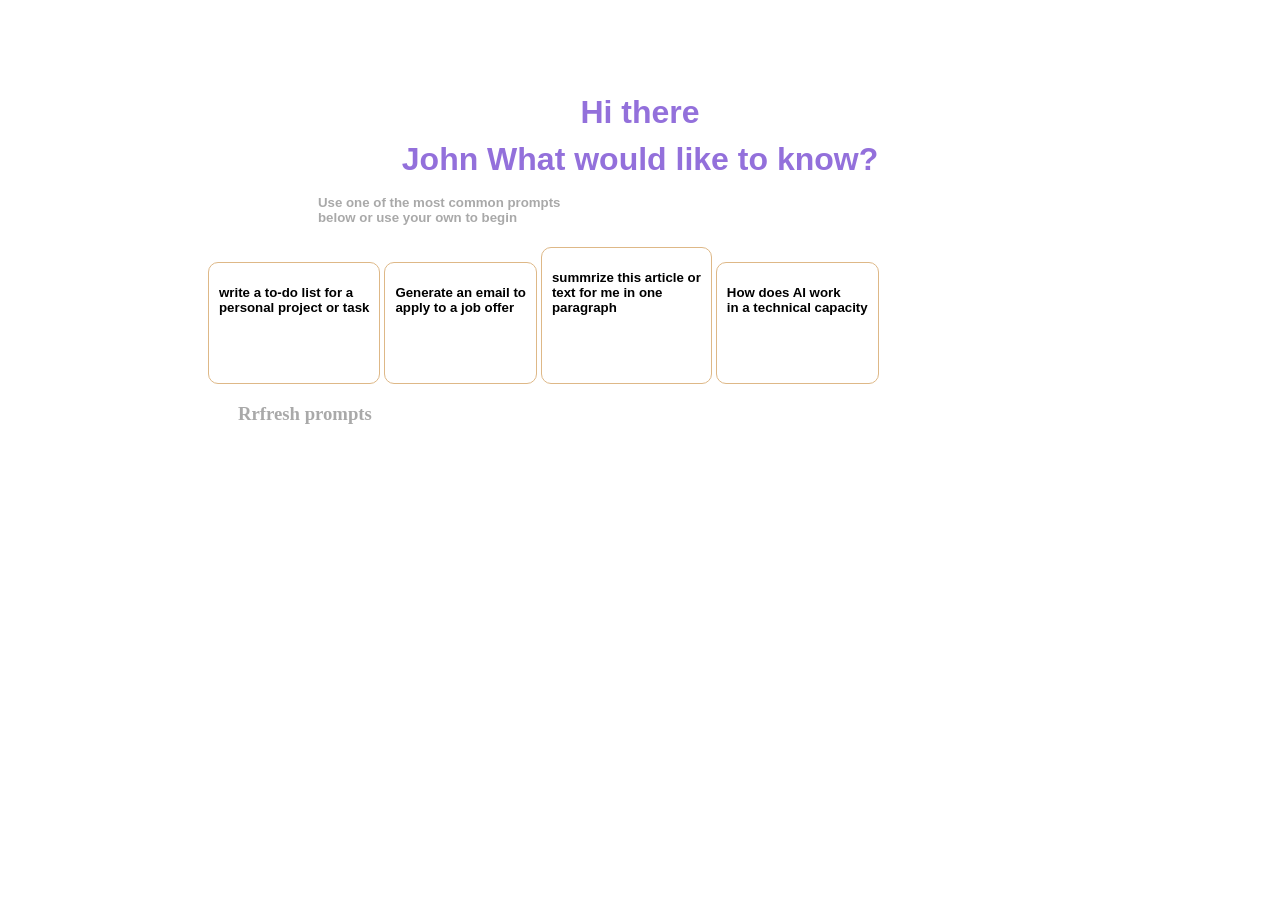
<file: Milestone - 1/Module-1&2 mix projects/A landing page.html/index.html>
<!DOCTYPE html>
<html lang="en">

<head>
    <meta charset="UTF-8">
    <meta name="viewport" content="width=device-width, initial-scale=1.0">
    <title>Document</title>
    <style>
        .word {
            /* margin-top: 100px; */
            color: mediumpurple;
            text-align: center;
            font-weight: 600;
            font-family: 'Segoe UI', Tahoma, Geneva, Verdana, sans-serif;
            line-height: 80%;
        }

        .word2 {
            /* background-color: aquamarine; */
            margin-left: 100px;
            margin-top: 100px;
            margin-right: 100px;

        }

        .new {
            display: inline-block;
            font-family: 'Trebuchet MS', 'Lucida Sans Unicode', 'Lucida Grande', 'Lucida Sans', Arial, sans-serif;
            padding-left: 10px;
            padding-right: 10px;
            padding-bottom: 20px;
            margin-left: 100px;
            border-style: solid;
            border-radius: 10px;
            border-width: 1px;
            border-color: burlywood;
            height: 100px;
            /* background-color: burlywood; */
        }

        .new2 {
            display: inline-block;
            font-family: 'Trebuchet MS', 'Lucida Sans Unicode', 'Lucida Grande', 'Lucida Sans', Arial, sans-serif;
            padding-left: 10px;
            padding-right: 10px;
            padding-bottom: 20px;
            border-style: solid;
            border-radius: 10px;
            border-width: 1px;
            border-color: burlywood;
            height: 100px;
            /* background-color: chartreuse; */
        }

        .new3 {
            display: inline-block;
            font-family: 'Trebuchet MS', 'Lucida Sans Unicode', 'Lucida Grande', 'Lucida Sans', Arial, sans-serif;
            padding-left: 10px;
            padding-right: 10px;
            padding-bottom: 20px;
            border-style: solid;
            border-radius: 10px;
            border-width: 1px;
            border-color: burlywood;
            height: 115px;
            /* background-color: aqua; */
        }
    </style>
</head>

<body class="color">
    <div class="word2">
        <h1 class="word ">Hi there</h1>
        <h1 class="word">John What would like to know?</h1>
        <h5
            style="margin-left: 210px; color:  darkgray; font-family: 'Franklin Gothic Medium', 'Arial Narrow', Arial, sans-serif;">
            Use one of the most common prompts <br> below or use your own to begin</h5>
        <span class="new">
            <h5>write a to-do list for a <br> personal project
                or task
            </h5>
        </span>

        <span class="new2">
            <h5>Generate an email to <br> apply to a job offer</h5>
        </span>

        <span class="new3">
            <h5>summrize this article or <br> text for me in one <br> paragraph</h5>
        </span>

        <span class="new2">
            <h5>
                How does AI work <br> in a technical capacity
            </h5>
        </span>

        <h3 style="margin-left: 130px; color: darkgray;">Rrfresh prompts</h3>
    </div>
</body>

</html>
</file>
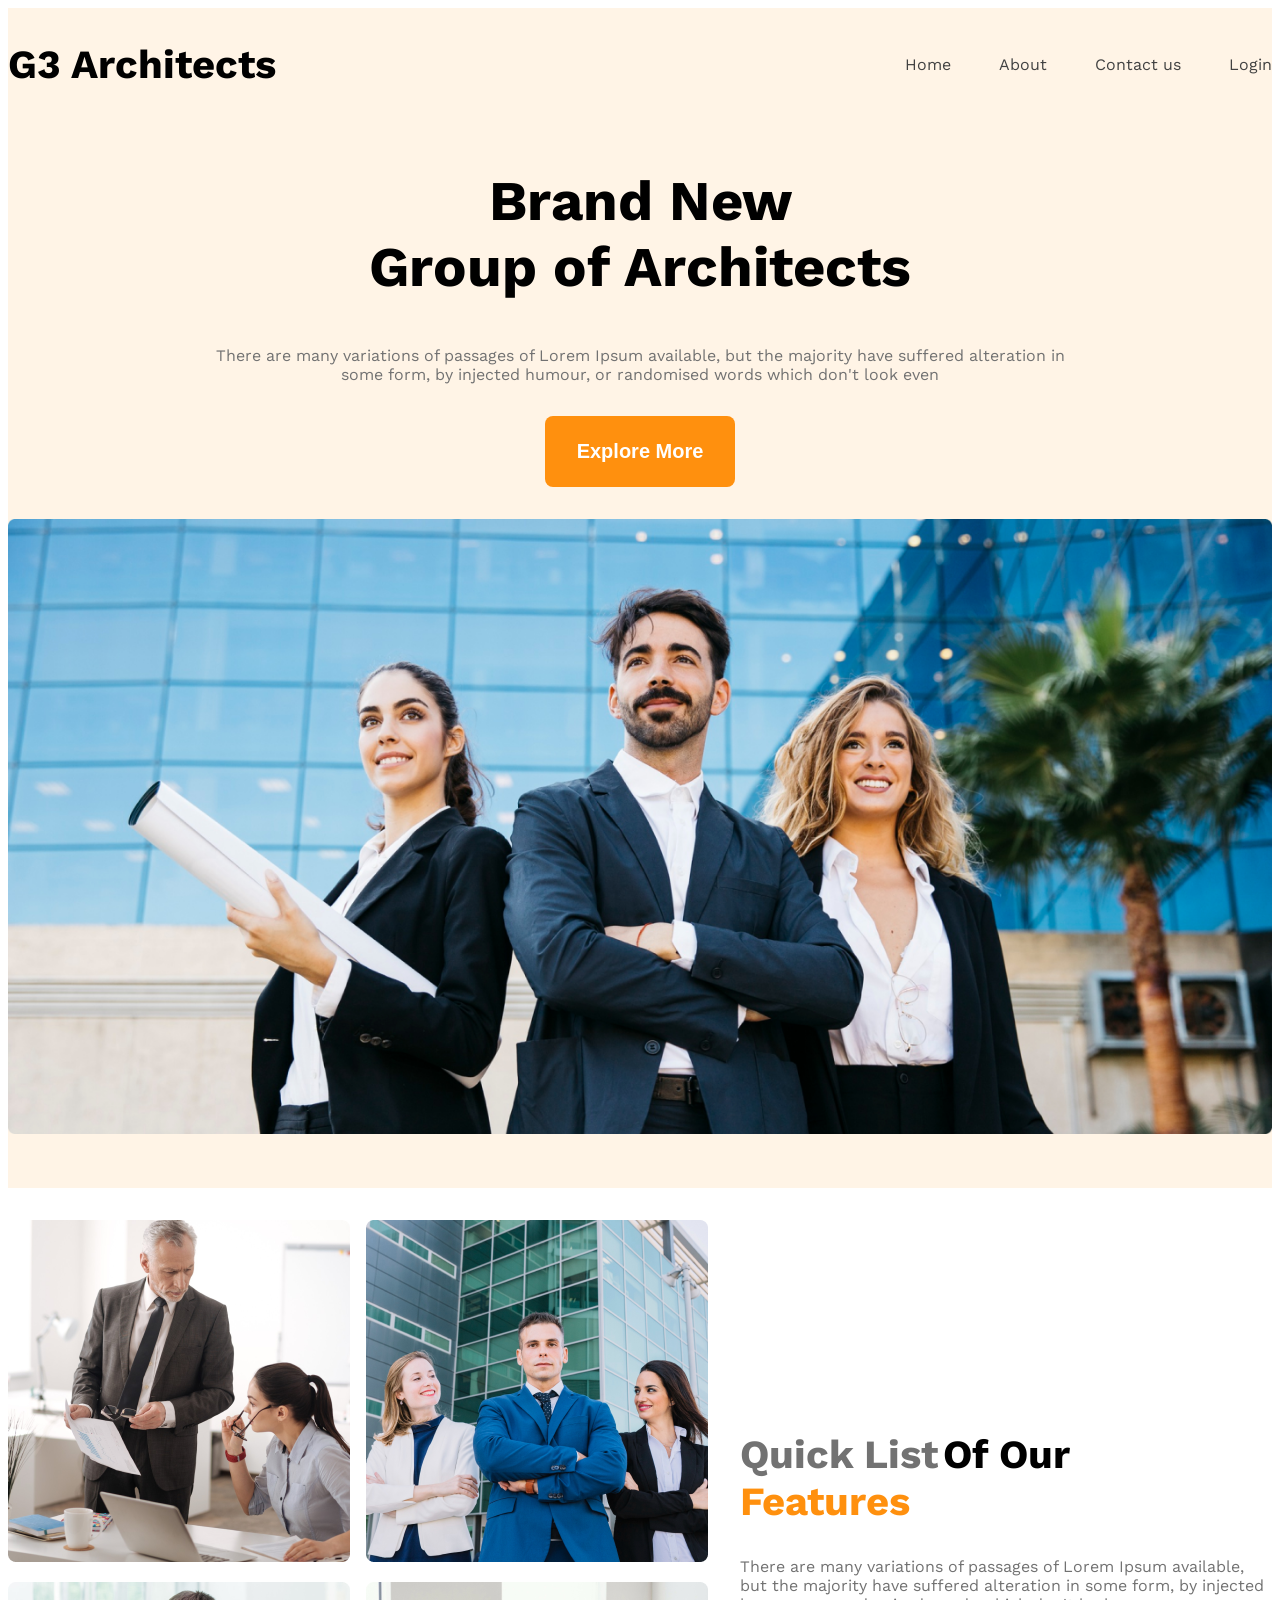
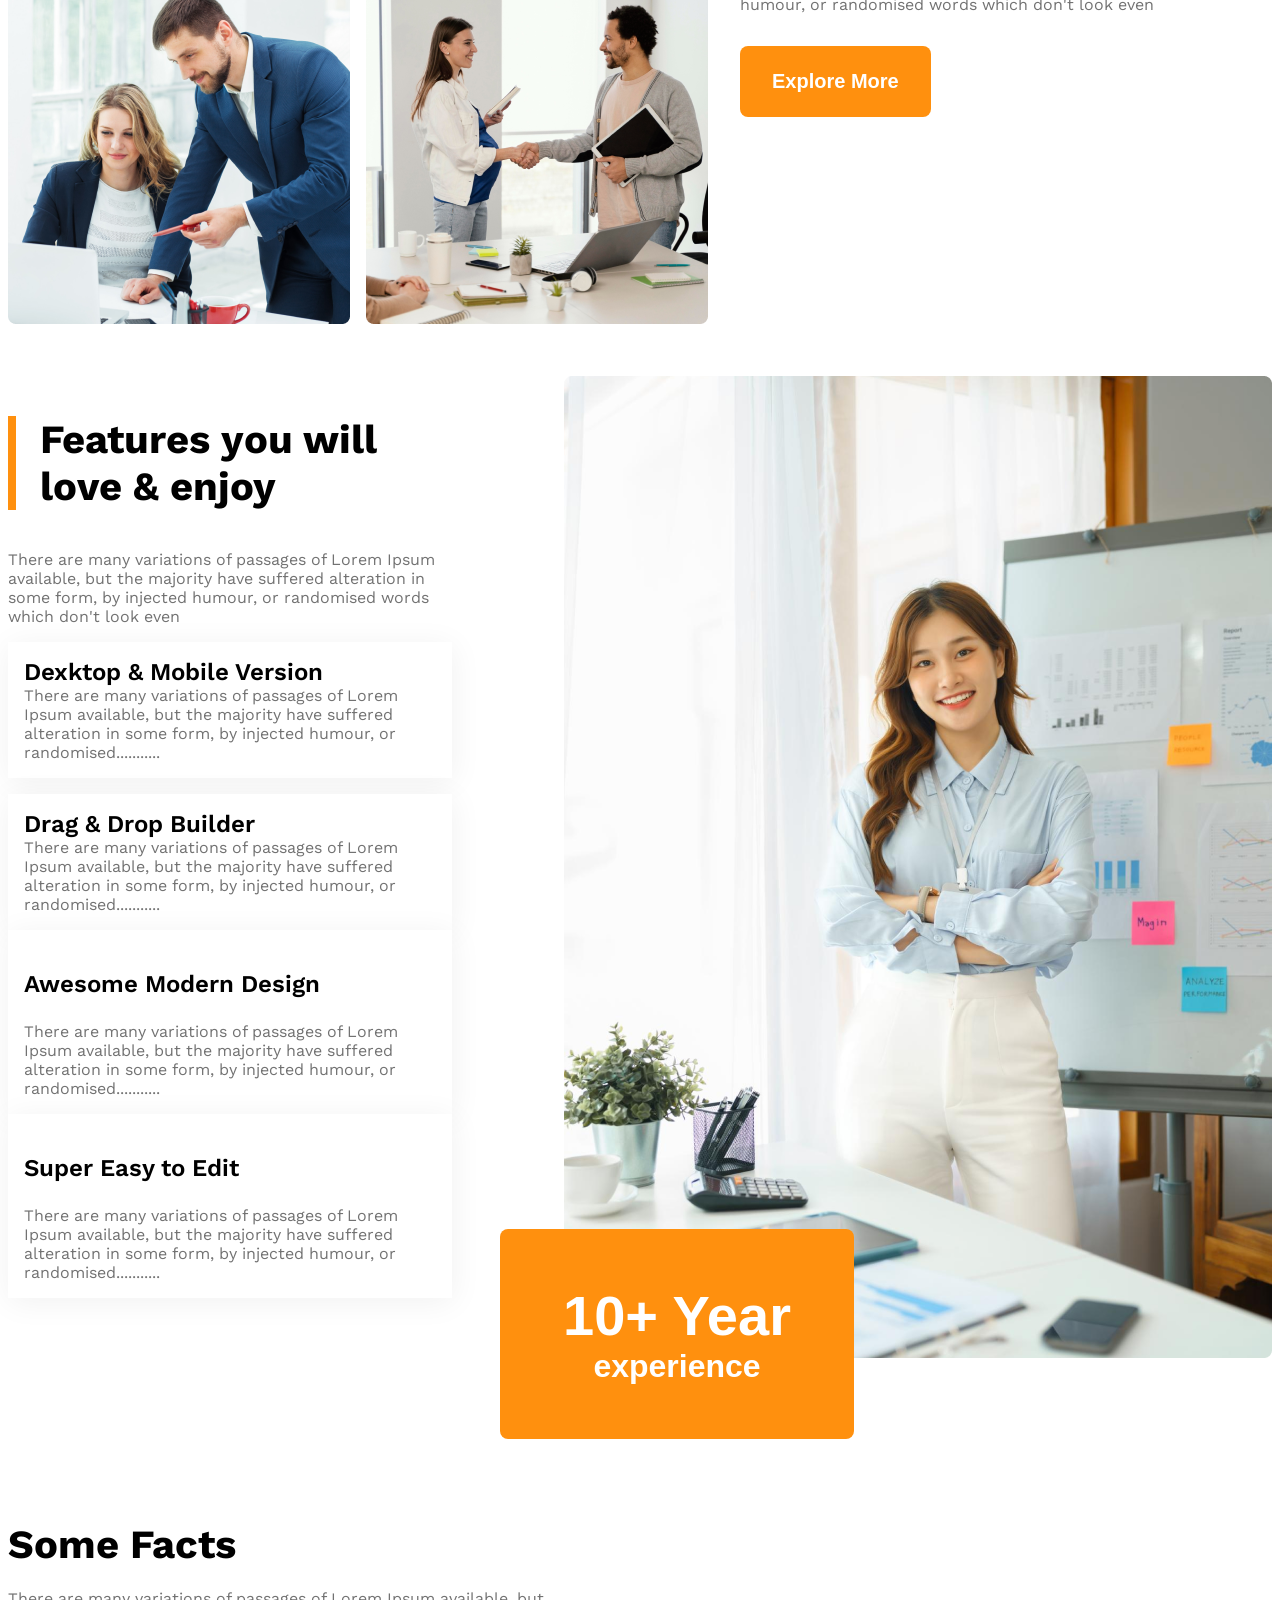
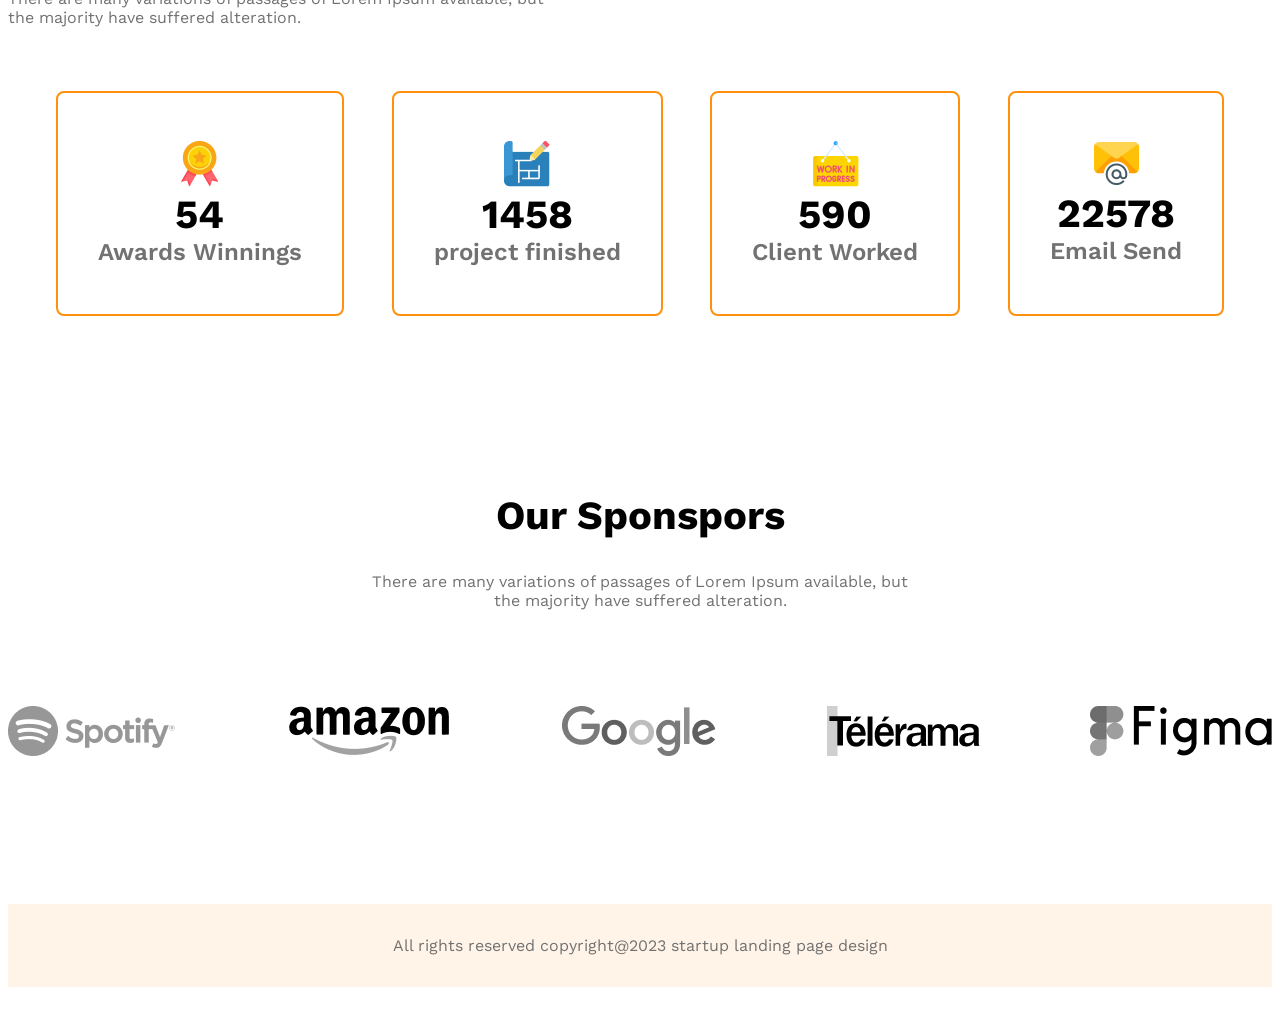
<file: Milestone - 2/Module - 9/project/index.html>
<!DOCTYPE html>
<html lang="en">

<head>
    <meta charset="UTF-8">
    <meta name="viewport" content="width=display-flex, initial-scale=1.0">
    <title>G3 Architects</title>
    <link rel="stylesheet" href="../styles/styles.css">
</head>

<body class="work-sans-font">
    <header class=" header-bg-color">
        <section class="max-width">
            <nav class="header-navbar">
                <h2 class="dark-1, font-45">G3 Architects</h2>
                <ul class="nav-ul-list">
                    <li><a class="font-16 dark-2" href="">Home</a></li>
                    <li><a class="font-16 dark-2" href="">About</a></li>
                    <li><a class="font-16 dark-2" href="">Contact us</a></li>
                    <li><a class="font-16 dark-2" href="">Login</a></li>
                </ul>
            </nav>

            <div class="brand-container">
                <h2 class="dark-1 font-64">Brand New <br>
                    Group of Architects
                </h2>

                <article class="dark-3 font-16 ">
                    There are many variations of passages of Lorem Ipsum available, but the majority have suffered
                    alteration in <br> some form, by injected humour, or randomised words which don't look even
                </article>

                <button class="btn-primary">Explore More</button>
            </div>

            <img class="banner-img" src="../g3-architects-resources/images/banner.png" alt="">
        </section>
    </header>

    <main>
        <!-- For Quick list and architecture -->
        <section class="max-width for-features-container">
            <div class="photo-gallery for-img">
                <div>
                    <img class="for-img" src="../g3-architects-resources/images/team1.png" alt="">
                </div>
                <div>
                    <img class="for-img" src="../g3-architects-resources/images/team2.png" alt="">
                </div>
                <div>
                    <img class="for-img" src="../g3-architects-resources/images/team3.png" alt="">
                </div>
                <div>
                    <img class="for-img" src="../g3-architects-resources/images/team4.png" alt="">
                </div>
            </div>

            <div class="featured-items">
                <span class="dark-3 font-45">Quick List</span> <span class="dark-1 font-45">Of Our</span> <br>
                <span class="color-orange font-45">Features</span>

                <article class="dark-3 font-16 quick-features">There are many variations of passages of Lorem Ipsum
                    available, <br> but the
                    majority have suffered
                    alteration in some form, by injected humour, or randomised words which don't look even</article>

                <button class="btn-primary2 quick-features">Explore More</button>
            </div>
        </section>


        <!-- For Features and experience section -->
        <section class="experience-section max-width">
            <div>
                <div>
                    <h3 style="padding-left: 1.5rem;" class="border-style dark-1 font-45">Features you will love & enjoy
                    </h3>
                    <article class="dark-3 font-16">There are many variations of passages of Lorem Ipsum available, but
                        the majority have
                        suffered alteration in some form, by injected humour, or randomised words which don't look even
                    </article>
                </div>

                <div class="experience-div">
                    <h3 class="font-18 dark-1 experience-margin">Dexktop & Mobile Version</h3>
                    <article class="dark-3 font-16">There are many variations of passages of Lorem Ipsum available, but
                        the majority have
                        suffered alteration in some form, by injected humour, or randomised...........</article>
                </div>

                <div class="experience-div">
                    <h3 class="font-18 dark-1 experience-margin">Drag & Drop Builder</h3>
                    <article class="dark-3 font-16">There are many variations of passages of Lorem Ipsum available, but
                        the majority have
                        suffered alteration in some form, by injected humour, or randomised...........</article>
                </div>

                <div class="experience-div experience-margin">
                    <h3 class="font-18 dark-1">Awesome Modern Design</h3>
                    <article class="dark-3 font-16">There are many variations of passages of Lorem Ipsum available, but
                        the majority have
                        suffered alteration in some form, by injected humour, or randomised...........</article>
                </div>

                <div class="experience-div experience-margin">
                    <h3 class="font-18 dark-1">Super Easy to Edit</h3>
                    <article class="dark-3 font-16">There are many variations of passages of Lorem Ipsum available, but
                        the majority have
                        suffered alteration in some form, by injected humour, or randomised...........</article>
                </div>
            </div>


            <div class="experience-div-img">
                <img class="experience-img" src="../g3-architects-resources/images/architect.png" alt="">
                <button class="btn-primary3">
                    <span class="font-64 font-white">10+ Year</span>
                    <span class="font-25 font-white">experience</span>
                </button>
            </div>

        </section>

        <div class="max-width some-facts">
            <h2 style="margin: 0;" class="dark-1 font-45">Some Facts</h2>
            <h4 style="margin-right: 2rem;" class="dark-3 font-16">There are many variations of passages of Lorem Ipsum
                available, but <br> the majority
                have suffered
                alteration.</h4>
        </div>

        <section class="project-details max-width">
            <div class="card-details">
                <img src="../g3-architects-resources/images/icons/ribon.png" alt=""><br>
                <span class="font-45 dark-1">54</span> <br>
                <span class="font-18 dark-3">Awards Winnings</span>
            </div>
            <div class="card-details">
                <img src="../g3-architects-resources/images/icons/projects.png" alt=""><br>
                <span class="font-45 dark-1">1458</span> <br>
                <span class="font-18 dark-3">project finished</span>
            </div>
            <div class="card-details">
                <img src="../g3-architects-resources/images/icons/customers.png" alt=""><br>
                <span class="font-45 dark-1">590</span> <br>
                <span class="font-18 dark-3">Client Worked</span>
            </div>
            <div class="card-details">
                <img src="../g3-architects-resources/images/icons/email.png" alt=""> <br>
                <span class="font-45 dark-1">22578</span> <br>
                <span class="font-18 dark-3">Email Send</span>
            </div>
        </section>

        <div class="Sponspors">
            <h2 class="font-45 dark-1">Our Sponspors</h2>
            <p class="font-16 dark-3">There are many variations of passages of Lorem Ipsum available, but <br> the
                majority
                have suffered
                alteration.</p>
        </div>

        <section class="sponsors-img max-width">
            <div class="sponsors-img-single">
                <img src="../g3-architects-resources/images/sponsors/spotify.png" alt="">
            </div>

            <div class="sponsors-img-single">
                <img src="../g3-architects-resources/images/sponsors/amazon.png" alt="">
            </div>

            <div class="sponsors-img-single">
                <img src="../g3-architects-resources/images/sponsors/google.png" alt="">
            </div>

            <div class="sponsors-img-single">
                <img src="../g3-architects-resources/images/sponsors/telerama.png" alt="">
            </div>

            <div class="sponsors-img-single">
                <img src="../g3-architects-resources/images/sponsors/figma.png" alt="">
            </div>
        </section>
    </main>

    <footer class="max-width" style="margin-top: 9rem; background-color: rgba(255, 244, 231, 1);">
        <h4 class="font-16 dark-3 footer-part">All rights reserved copyright@2023 startup landing page
            design</h4>
    </footer>
</body>

</html>
</file>
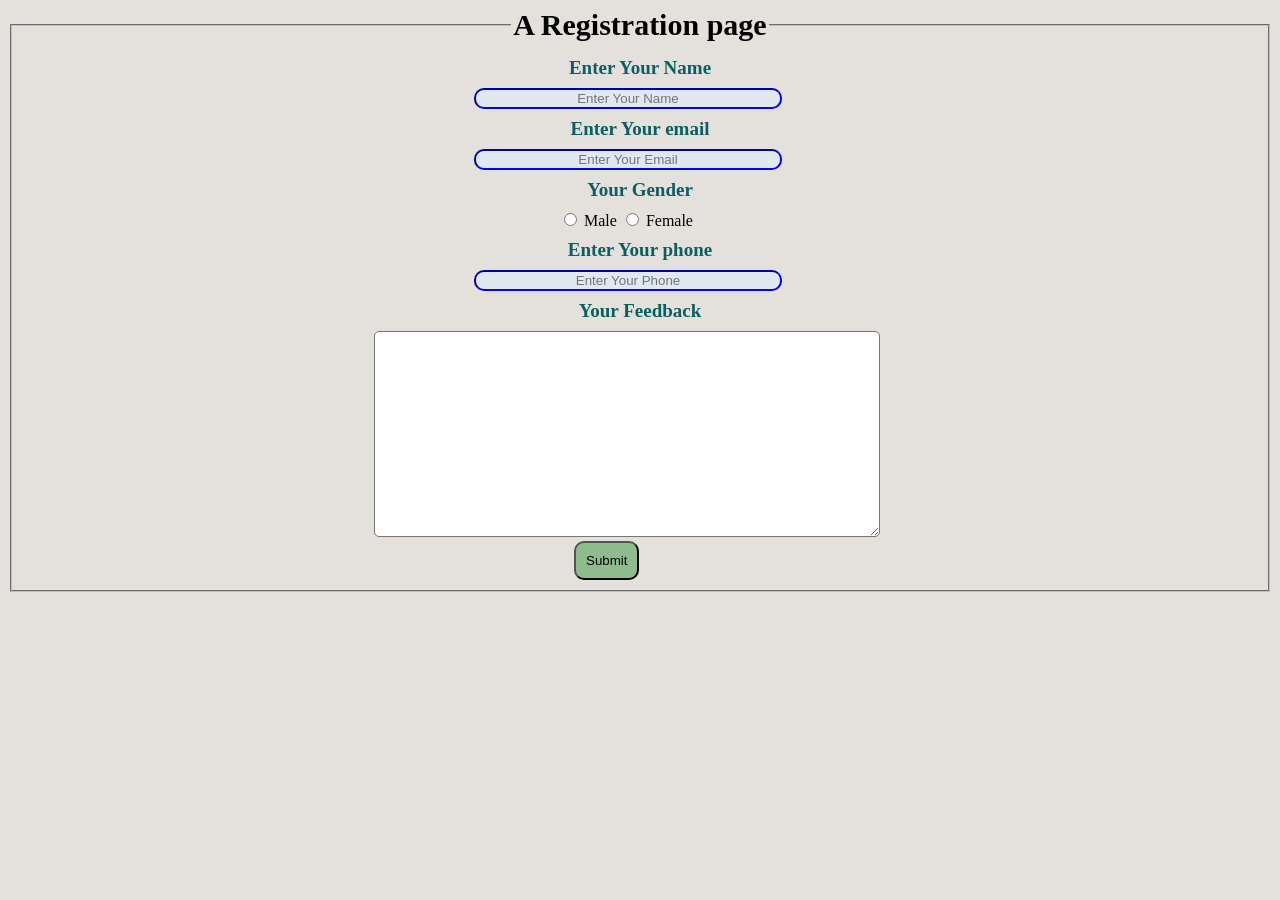
<file: Milestone - 1/Module-4/A-registration-form.html>
<!DOCTYPE html>
<html lang="en">

<head>
    <meta charset="UTF-8">
    <meta name="viewport" content="width=device-width, initial-scale=1.0">
    <title>Document</title>
    <style>
        form fieldset label {
            display: block;
            line-height: 40px;
            font-weight: bold;
            font-size: 19px;
            text-align: center;
            color: rgb(12, 94, 96);
            /* background-color: rgb(178, 223, 223);
            margin-right: 300px;
            margin-left: 300px ;
            border-radius: 10px; */
        }

        .input-field {
            border-radius: 10px;
            border-width: 2px;
            border-color: blue;
            width: 300px;
            margin-left: 450px;
            text-align: center;
            background-color: rgb(224, 232, 240);
        }

        .gender-item {
            margin-left: 540px;
            background-color: antiquewhite;
        }

        legend {
            font-weight: bold;
            font-size: 30px;
            text-align: center;
        }

        textarea {
            margin-left: 350px;
            width: 500px;
            height: 200px;
            border-radius: 5px;
        }

        .submit-button {
            margin-left: 550px;
            padding: 10px;
            border-radius: 10px;
            background-color: darkseagreen;
        }

        .submit-button:hover {
            background-color: aliceblue;
        }
    </style>
</head>

<body style="background-color: rgb(228, 225, 221);">
    <form action="">
        <fieldset>
            <legend>A Registration page</legend>

            <label for="name">Enter Your Name</label>
            <input class="input-field" required type="text" id="name" placeholder="Enter Your Name">

            <label for="email">Enter Your email</label>
            <input class="input-field" required type="email" id="email" placeholder="Enter Your Email">

            <label for="gender-item">Your Gender</label>
            <input class="gender-item" type="radio" id="gender" name="gender" required> Male
            <input type="radio" name="gender" id="gender" required> Female

            <label for="phone">Enter Your phone</label>
            <input class="input-field" type="tel" name="telephone" id="phone" placeholder="Enter Your Phone" required>

            <label for="feedback">Your Feedback</label>
            <textarea rows="10" name="" id="feedback" maxlength="500">
            </textarea>

            <input class="submit-button" type="submit">
        </fieldset>
    </form>
</body>

</html>
</file>
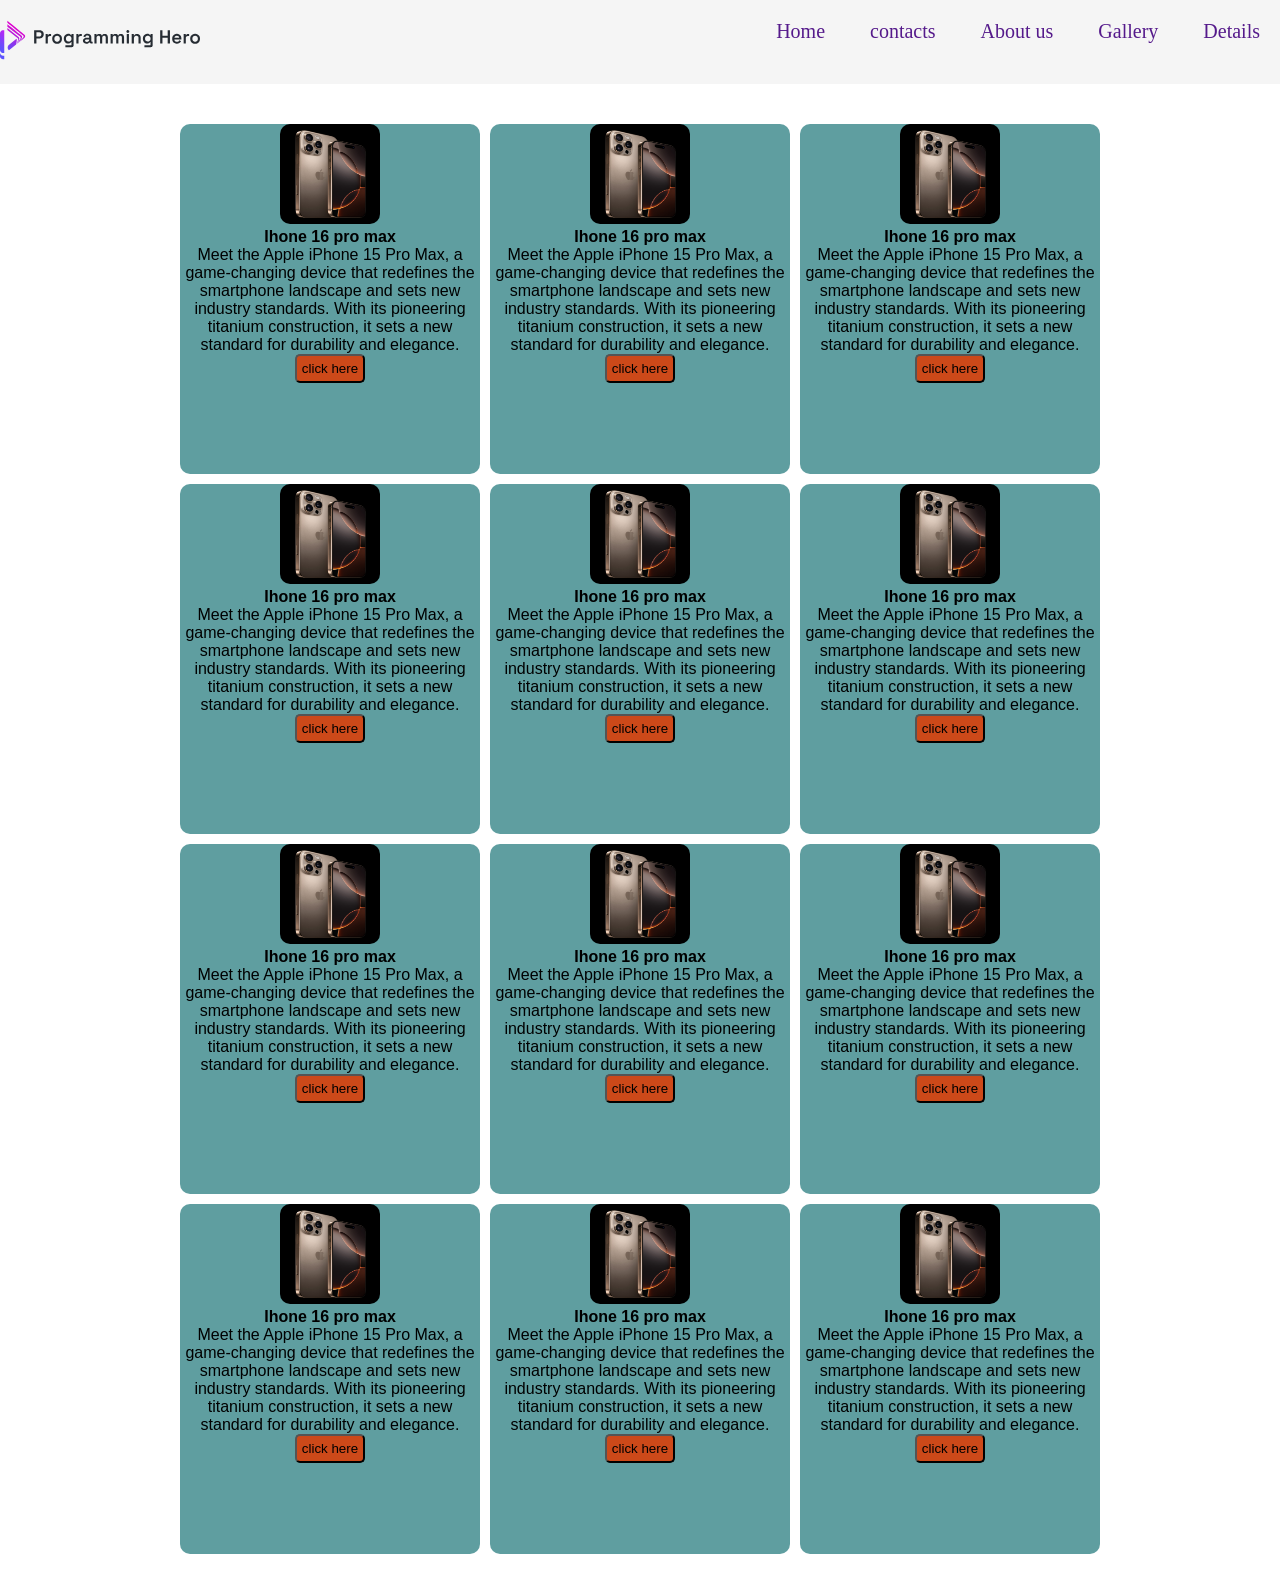
<file: Milestone - 1/Module-4/Nav_header_footer_main.html>
<!DOCTYPE html>
<html lang="en">

<head>
    <meta charset="UTF-8">
    <meta name="viewport" content="width=device-width, initial-scale=1.0">
    <title>A product landing page</title>
    <style>
        * {
            margin: 0;
            padding: 0;
        }

        header {
            background-color: whitesmoke;
        }

        main {
            margin: 40px;
        }

        .ul-container {
            display: flex;
            gap: 25px;
            padding: 10px;
            list-style-type: none;
            font-size: 20px;
            border-radius: 5px;
        }

        .li-item {
            /* background-color: rgb(234, 239, 248); */
            padding: 10px;
            border-radius: 10px;
        }

        .li-item:hover {
            background-color: aquamarine;
        }

        a {
            text-decoration: none;
        }

        .nav-container {
            display: flex;
            justify-content: space-between;
        }

        .for-h3 {
            font-size: 30px;
            background-color: aqua;
        }

        .new-container {
            height: 350px;
            width: 300px;
            background-color: cadetblue;
            border-radius: 10px;
            text-align: center;
            font-weight: 500;
            font-family: 'Segoe UI', Tahoma, Geneva, Verdana, sans-serif;
        }

        .div-parent {
            display: flex;
            justify-content: center;
            gap: 10px;
            flex-wrap: wrap;
        }

        .div-parent button:hover {
            background-color: cornsilk;
            cursor: pointer;
        }

        .btn {
            background-color: hsl(16, 78%, 45%);
            border-radius: 5px;
            padding: 5px;
        }

        .img {
            height: 100px;
            width: 100px;
            border-radius: 10px;
        }

        .div-img {
            height: 80px;
            width: 200px;
        }
    </style>
</head>

<body>
    <!-- This is header part -->
    <header>
        <nav class="nav-container">
            <div>
                <a href=""><img class="div-img" src="./ph.svg" alt=""></a>
            </div>
            <ul class="ul-container">
                <li class="li-item"><a href="">Home</a></li>
                <li class="li-item"><a href="">contacts</a></li>
                <li class="li-item"><a href="">About us</a></li>
                <li class="li-item"><a href="">Gallery</a></li>
                <li class="li-item"><a href="">Details</a></li>
            </ul>
        </nav>
    </header>

    <!-- This is the a main part -->
    <main>
        <div class="div-parent">
            <div class="new-container">
                <img class="img" src="./photo-1.jpg" alt="Ihone details">
                <h4>Ihone 16 pro max</h4>
                <p>Meet the Apple iPhone 15 Pro Max, a game-changing device that redefines the smartphone landscape and
                    sets new industry standards. With its pioneering titanium construction, it sets a new standard for
                    durability and elegance.

                </p>
                <button class="btn">click here</button>
            </div>

            <div class="new-container">
                <img class="img" src="./photo-1.jpg" alt="Ihone details">
                <h4>Ihone 16 pro max</h4>
                <p>Meet the Apple iPhone 15 Pro Max, a game-changing device that redefines the smartphone landscape and
                    sets new industry standards. With its pioneering titanium construction, it sets a new standard for
                    durability and elegance.

                </p>
                <button class="btn">click here</button>
            </div>

            <div class="new-container">
                <img class="img" src="./photo-1.jpg" alt="Ihone details">
                <h4>Ihone 16 pro max</h4>
                <p>Meet the Apple iPhone 15 Pro Max, a game-changing device that redefines the smartphone landscape and
                    sets new industry standards. With its pioneering titanium construction, it sets a new standard for
                    durability and elegance.

                </p>
                <button class="btn">click here</button>
            </div>

            <div class="new-container">
                <img class="img" src="./photo-1.jpg" alt="Ihone details">
                <h4>Ihone 16 pro max</h4>
                <p>Meet the Apple iPhone 15 Pro Max, a game-changing device that redefines the smartphone landscape and
                    sets new industry standards. With its pioneering titanium construction, it sets a new standard for
                    durability and elegance.

                </p>
                <button class="btn">click here</button>
            </div>

            <div class="new-container">
                <img class="img" src="./photo-1.jpg" alt="Ihone details">
                <h4>Ihone 16 pro max</h4>
                <p>Meet the Apple iPhone 15 Pro Max, a game-changing device that redefines the smartphone landscape and
                    sets new industry standards. With its pioneering titanium construction, it sets a new standard for
                    durability and elegance.

                </p>
                <button class="btn">click here</button>
            </div>

            <div class="new-container">
                <img class="img" src="./photo-1.jpg" alt="Ihone details">
                <h4>Ihone 16 pro max</h4>
                <p>Meet the Apple iPhone 15 Pro Max, a game-changing device that redefines the smartphone landscape and
                    sets new industry standards. With its pioneering titanium construction, it sets a new standard for
                    durability and elegance.

                </p>
                <button class="btn">click here</button>
            </div>

            <div class="new-container">
                <img class="img" src="./photo-1.jpg" alt="Ihone details">
                <h4>Ihone 16 pro max</h4>
                <p>Meet the Apple iPhone 15 Pro Max, a game-changing device that redefines the smartphone landscape and
                    sets new industry standards. With its pioneering titanium construction, it sets a new standard for
                    durability and elegance.

                </p>
                <button class="btn">click here</button>
            </div>

            <div class="new-container">
                <img class="img" src="./photo-1.jpg" alt="Ihone details">
                <h4>Ihone 16 pro max</h4>
                <p>Meet the Apple iPhone 15 Pro Max, a game-changing device that redefines the smartphone landscape and
                    sets new industry standards. With its pioneering titanium construction, it sets a new standard for
                    durability and elegance.

                </p>
                <button class="btn">click here</button>
            </div>

            <div class="new-container">
                <img class="img" src="./photo-1.jpg" alt="Ihone details">
                <h4>Ihone 16 pro max</h4>
                <p>Meet the Apple iPhone 15 Pro Max, a game-changing device that redefines the smartphone landscape and
                    sets new industry standards. With its pioneering titanium construction, it sets a new standard for
                    durability and elegance.

                </p>
                <button class="btn">click here</button>
            </div>

            <div class="new-container">
                <img class="img" src="./photo-1.jpg" alt="Ihone details">
                <h4>Ihone 16 pro max</h4>
                <p>Meet the Apple iPhone 15 Pro Max, a game-changing device that redefines the smartphone landscape and
                    sets new industry standards. With its pioneering titanium construction, it sets a new standard for
                    durability and elegance.

                </p>
                <button class="btn">click here</button>
            </div>

            <div class="new-container">
                <img class="img" src="./photo-1.jpg" alt="Ihone details">
                <h4>Ihone 16 pro max</h4>
                <p>Meet the Apple iPhone 15 Pro Max, a game-changing device that redefines the smartphone landscape and
                    sets new industry standards. With its pioneering titanium construction, it sets a new standard for
                    durability and elegance.

                </p>
                <button class="btn">click here</button>
            </div>

            <div class="new-container">
                <img class="img" src="./photo-1.jpg" alt="Ihone details">
                <h4>Ihone 16 pro max</h4>
                <p>Meet the Apple iPhone 15 Pro Max, a game-changing device that redefines the smartphone landscape and
                    sets new industry standards. With its pioneering titanium construction, it sets a new standard for
                    durability and elegance.

                </p>
                <button class="btn">click here</button>
            </div>
        </div>
    </main>

    <!-- this is the footer part -->
    <!-- <footer>
        copyright reserve
    </footer> -->
</body>

</html>
</file>
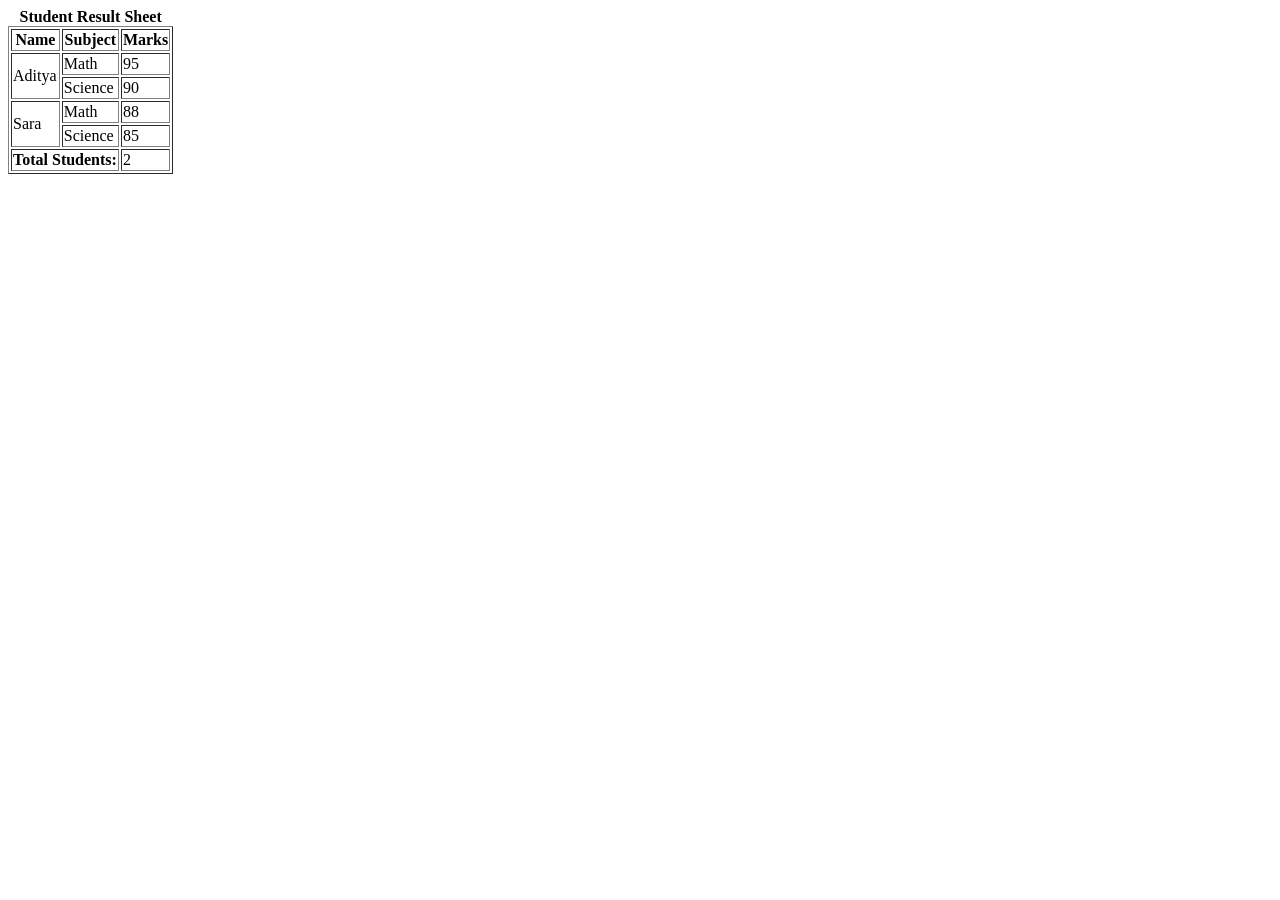
<file: Milestone - 1/Module-4/Table.html>
<!DOCTYPE html>
<html lang="en">

<head>
    <meta charset="UTF-8">
    <meta name="viewport" content="width=device-width, initial-scale=1.0">
    <title>Document</title>
</head>

<body>
    <!DOCTYPE html>
    <html>

    <head>
        <title>Full HTML Table Example</title>
    </head>

    <body>

        <table border="1">
            <caption><strong>Student Result Sheet</strong></caption>

            <thead>
                <tr>
                    <th>Name</th>
                    <th>Subject</th>
                    <th>Marks</th>
                </tr>
            </thead>

            <tbody>
                <tr>
                    <td rowspan="2">Aditya</td>
                    <td>Math</td>
                    <td>95</td>
                </tr>
                <tr>
                    <td>Science</td>
                    <td>90</td>
                </tr>
                <tr>
                    <td rowspan="2">Sara</td>
                    <td>Math</td>
                    <td>88</td>
                </tr>
                <tr>
                    <td>Science</td>
                    <td>85</td>
                </tr>
            </tbody>

            <tfoot>
                <tr>
                    <td colspan="2"><strong>Total Students:</strong></td>
                    <td>2</td>
                </tr>
            </tfoot>

        </table>

    </body>

    </html>

</body>

</html>
</file>
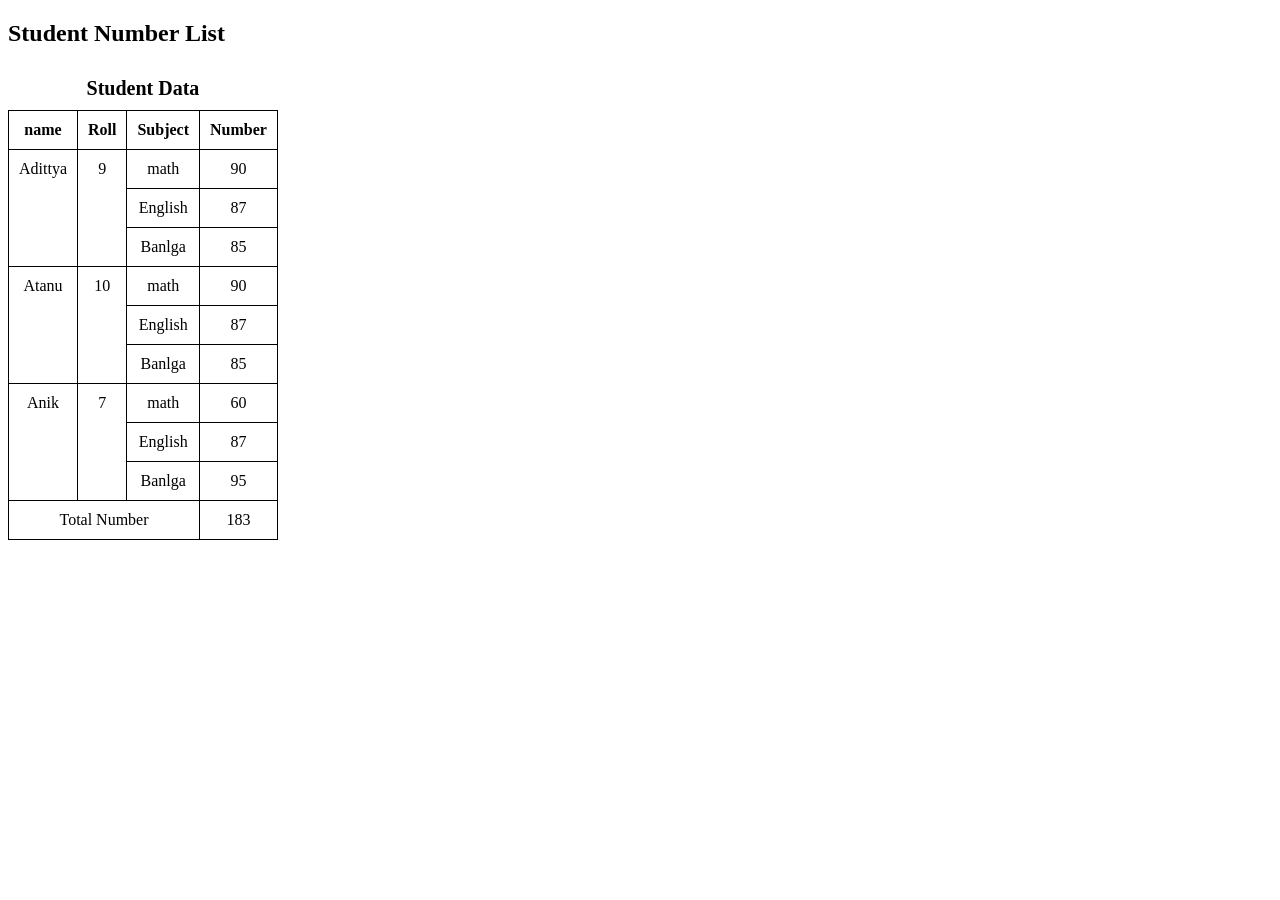
<file: Milestone - 1/Module-4/table2.html>
<!DOCTYPE html>
<html lang="en">

<head>
    <meta charset="UTF-8">
    <meta name="viewport" content="width=device-width, initial-scale=1.0">
    <title>Document</title>
    <style>
        table {
            border-collapse: collapse;
            border-radius: 5px;
        }

        th,
        td {
            border: 1px, solid, black;
            vertical-align: top;
            padding: 10px;
            text-align: center;
        }

        caption {
            caption-side: top;
            font-weight: bold;
            font-size: 20px;
            padding: 10px;
        }
    </style>
</head>

<body>
    <h2><strong>Student Number List</strong></h2>
    <table>
        <caption><strong>Student Data</strong></caption>
        <thead>
            <tr>
                <th>name</th>
                <th>Roll</th>
                <th>Subject</th>
                <th>Number</th>
            </tr>
        </thead>
        <tbody>
            <tr>
                <td rowspan="3">Adittya</td>
                <td rowspan="3">9</td>
                <td>math</td>
                <td>90</td>
            </tr>
            <tr>
                <td>English</td>
                <td>87</td>
            </tr>
            <tr>
                <td>Banlga</td>
                <td>85</td>
            </tr>


            <tr>
                <td rowspan="3">Atanu</td>
                <td rowspan="3">10</td>
                <td>math</td>
                <td>90</td>
            </tr>
            <tr>
                <td>English</td>
                <td>87</td>
            </tr>
            <tr>
                <td>Banlga</td>
                <td>85</td>
            </tr>



            <tr>
                <td rowspan="3">Anik</td>
                <td rowspan="3">7</td>
                <td>math</td>
                <td>60</td>
            </tr>
            <tr>
                <td>English</td>
                <td>87</td>
            </tr>
            <tr>
                <td>Banlga</td>
                <td>95</td>
            </tr>
        </tbody>
        <tfoot>
            <tr>
                <td colspan="3"> Total Number</td>
                <td>183</td>
            </tr>
        </tfoot>
    </table>
</body>

</html>
</file>
<file: Milestone - 2/Module - 9/styles/styles.css>
@import url('https://fonts.googleapis.com/css2?family=Work+Sans:ital,wght@0,100..900;1,100..900&display=swap');

.work-sans-font {
    font-family: "Work Sans", sans-serif;
    font-optical-sizing: auto;
    font-style: normal;
}

/* For all common items */

.dark-1 {
    color: 131313;
}

.dark-2 {
    color: #424242;
}

.dark-3 {
    color: #727272;
}

.color-orange {
    color: #FF900E;
}

.font-45 {
    font-size: 2.5rem;
    font-weight: bold;
}

.font-64 {
    font-size: 3.5rem;
    font-weight: bold;
}

.font-16 {
    font-size: 1rem;
    font-weight: normal;
}

.font-18 {
    font-size: 1.5rem;
    font-weight: 600;
}

.font-25 {
    font-size: 2rem;
    font-weight: 600;
}

.font-white {
    color: white;
}

.btn-primary {
    background-color: #FF900E;
    font-size: 1.25rem;
    font-weight: 700;
    border-style: none;
    color: white;
    padding: 1.5rem 2rem;
    border-radius: 8px;
    margin-top: 2rem;
}

.btn-primary2 {
    background-color: #FF900E;
    font-size: 1.25rem;
    font-weight: 700;
    border-style: none;
    color: white;
    padding: 1.5rem 2rem;
    border-radius: 8px;
    margin-top: 2rem;
}

.btn-primary3 {
    background-color: #FF900E;
    border-radius: 8px;
    border-style: none;
    width: 50%;
    height: 20%;
    padding: 2.5rem;
    text-align: center;
    margin-left: -4rem;
    margin-top: -9rem;
}

.max-width {
    max-width: 1280px;
    margin: 0 auto;
}


/* For Header Part */
.header-bg-color {
    background-color: rgba(255, 144, 14, 0.1);
    width: 100%;
    height: 1180px;
}


.header-navbar {
    display: flex;
    justify-content: space-between;
    align-items: center;
}

.nav-ul-list {
    display: flex;
    gap: 3rem;
}

.nav-ul-list a {
    text-decoration: none;
}

.nav-ul-list li {
    list-style: none;
}

.brand-container {
    text-align: center;
    width: 80%;
    margin: 0 auto;

}

.banner-img {
    width: 100%;
    margin-top: 2rem;
}


/* For Architect photo and features */
.photo-gallery {
    display: grid;
    grid-template-columns: repeat(2, 1fr);
    gap: 1rem;
}

.for-features-container {
    display: flex;
    align-items: center;
    gap: 2rem;
    margin-top: 2rem;
}

.quick-features {
    margin-top: 2rem;
}

/* For Experience */

.experience-section {
    display: flex;
    gap: 7rem;
    margin-top: 3rem;
}

.experience-img {
    box-shadow: 2x 2px 10px #727272;
}

.border-style {
    border-left: 8px solid #FF900E;
}

.experience-div {
    background-color: white;
    box-shadow: 1px 4px 30px 0 rgba(0, 0, 0, 0.06);
    padding: 1rem;
    margin-top: 1rem;
}

.experience-margin {
    margin: 0px;
}

.some-facts {
    margin-top: 6rem;
}

.project-details {
    display: flex;
    justify-content: space-evenly;
    margin-top: 4rem
}

.card-details {
    border: 2px solid #FF900E;
    padding: 3rem 2.5rem;
    text-align: center;
    border-radius: 8px;
}

.Sponspors {
    text-align: center;
    margin-top: 11rem;
}

.sponsors-img {
    display: flex;
    justify-content: space-between;
    margin-top: 6rem;
    filter: grayscale(100%);
}

/* Footer section */
.footer-part {
    text-align: center;
    padding-top: 2rem;
    padding-bottom: 2rem;
}

/* Mobile responsive */

@media screen and (max-width:576px) {
    .header-bg-color {
        background-color: rgba(255, 144, 14, 0.1);
        height: 75%;
    }

    .header-navbar {
        flex-direction: column;
        margin-right: 1rem;
    }

    .nav-ul-list {
        margin-right: 1rem;
    }

    .banner-img {
        width: 100%;
        margin-top: 2rem;
    }

    .photo-gallery {
        grid-template-columns: 1fr;
        gap: 2rem;
    }

    .for-features-container {
        flex-direction: column;
        padding: 2rem;
    }

    .btn-primary2 {
        margin-top: 2rem;
    }

    .experience-section {
        flex-direction: column;
    }

    .experience-img {
        width: 100%;
    }

    .experience-div {
        margin-left: 1rem;
        margin-right: 1rem;
    }

    .btn-primary3 {
        margin-top: 4rem;
        margin-left: 0.5rem;
        width: 100%;
        height: 20%;
    }

    .project-details {
        flex-direction: column;
    }

    .card-details {
        margin: 2rem;
    }

    .sponsors-img {
        flex-direction: column;
    }

    .sponsors-img-single {
        margin-top: 2rem;
        margin-left: 5rem;
    }
}

@media screen and (min-width:576px) and (max-width:992px) {
    .header-bg-color {
        background-color: rgba(255, 144, 14, 0.1);
        height: 75%;
        width: 100%;
    }

    .for-features-container {
        flex-direction: column;
        padding: 2rem;
    }

    .banner-img {
        width: 100%;
    }

    .photo-gallery {
        grid-template-columns: repeat(2, 1fr);
        gap: 2rem;
    }

    .featured-items {
        margin-left: 4rem;
    }

    .experience-section {
        flex-direction: column;
    }

    .experience-div {
        background-color: white;
        box-shadow: 0px 4px 30px 0 rgba(0, 0, 0, 0.06);
        padding: 1rem;
        margin-top: 1rem;
        margin-left: 2rem;
        margin-right: 2rem;
    }

    .experience-img {
        width: 100%;
    }

    .experience-div-img {
        margin-left: 3rem;
    }

    .btn-primary3 {
        margin-left: 5rem;
    }

    .project-details {
        display: grid;
        grid-template-columns: repeat(2, 1fr);
        gap: 1rem;
    }

    .sponsors-img {
        display: grid;
        grid-template-columns: repeat(2, 1fr);
        gap: 2rem;
        margin-top: 4rem;
    }

    .sponsors-img-single {
        margin-left: 3rem;
    }
}
</file>
